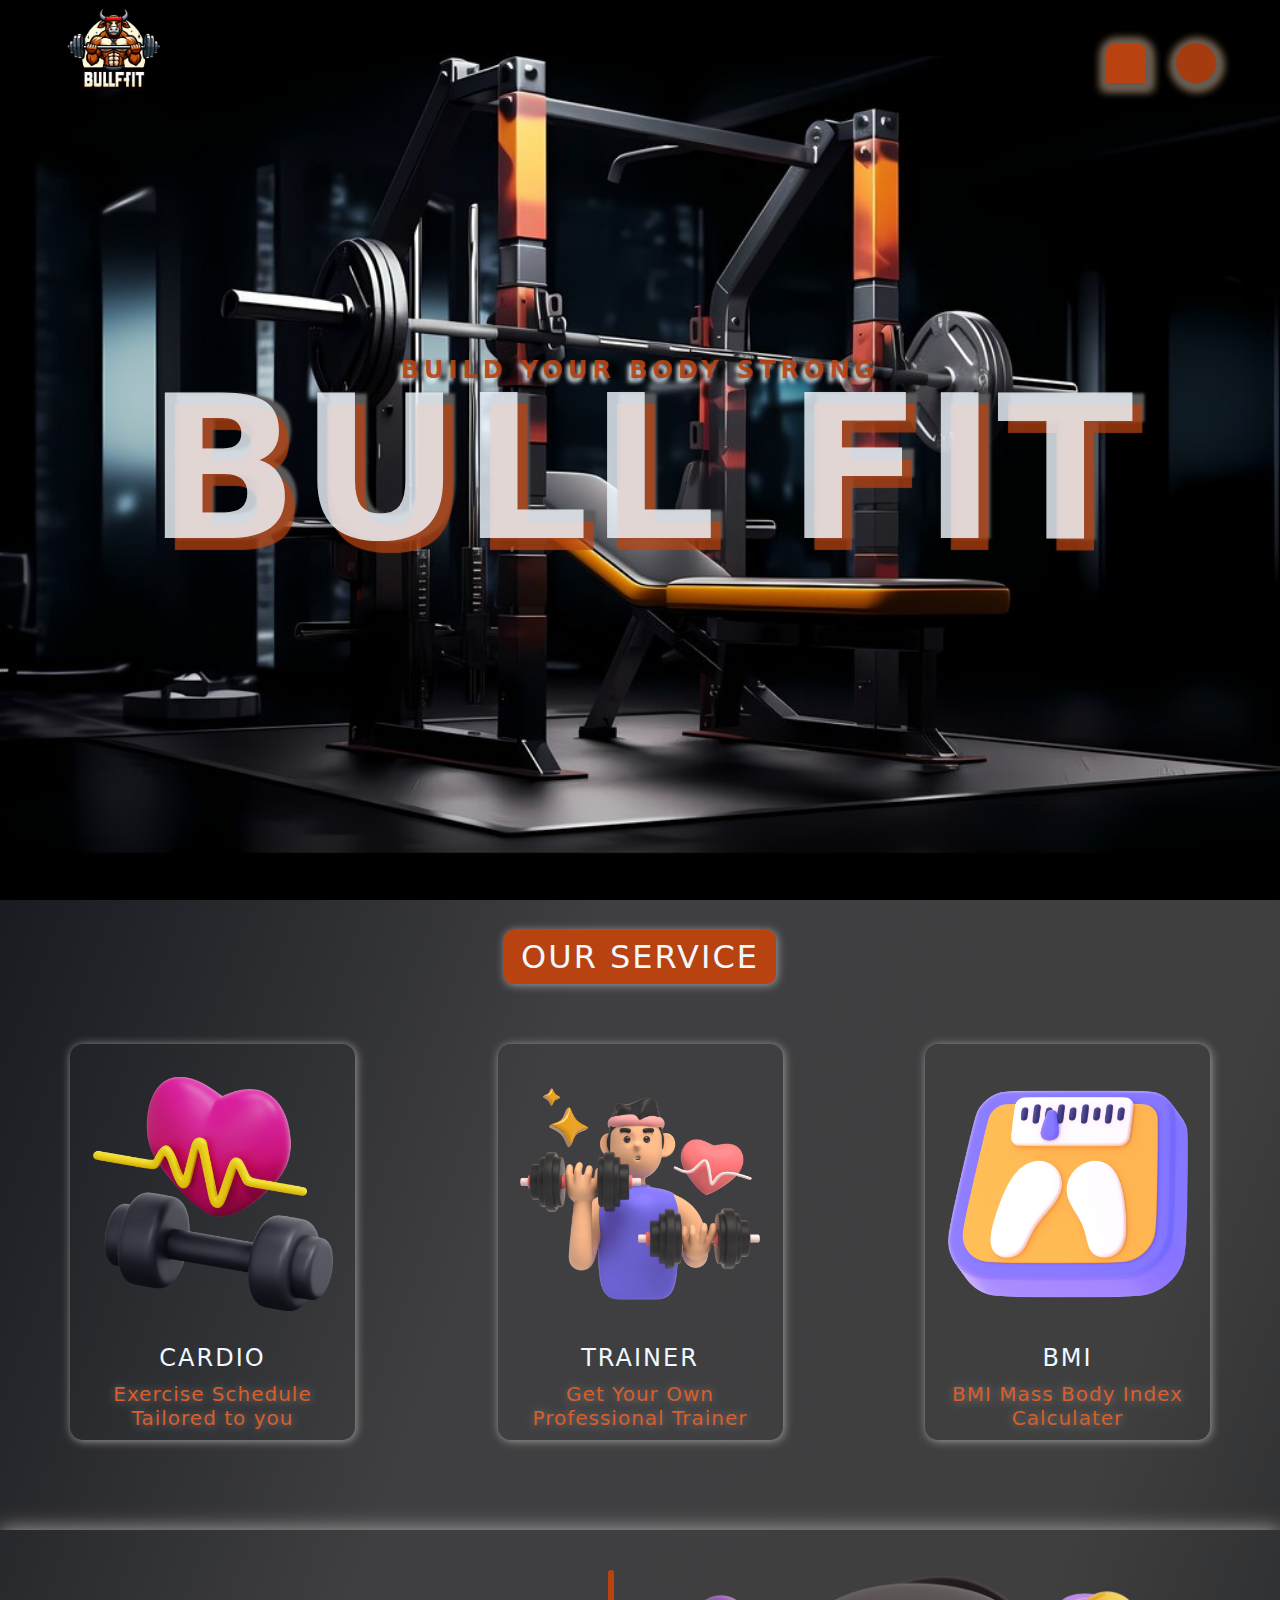
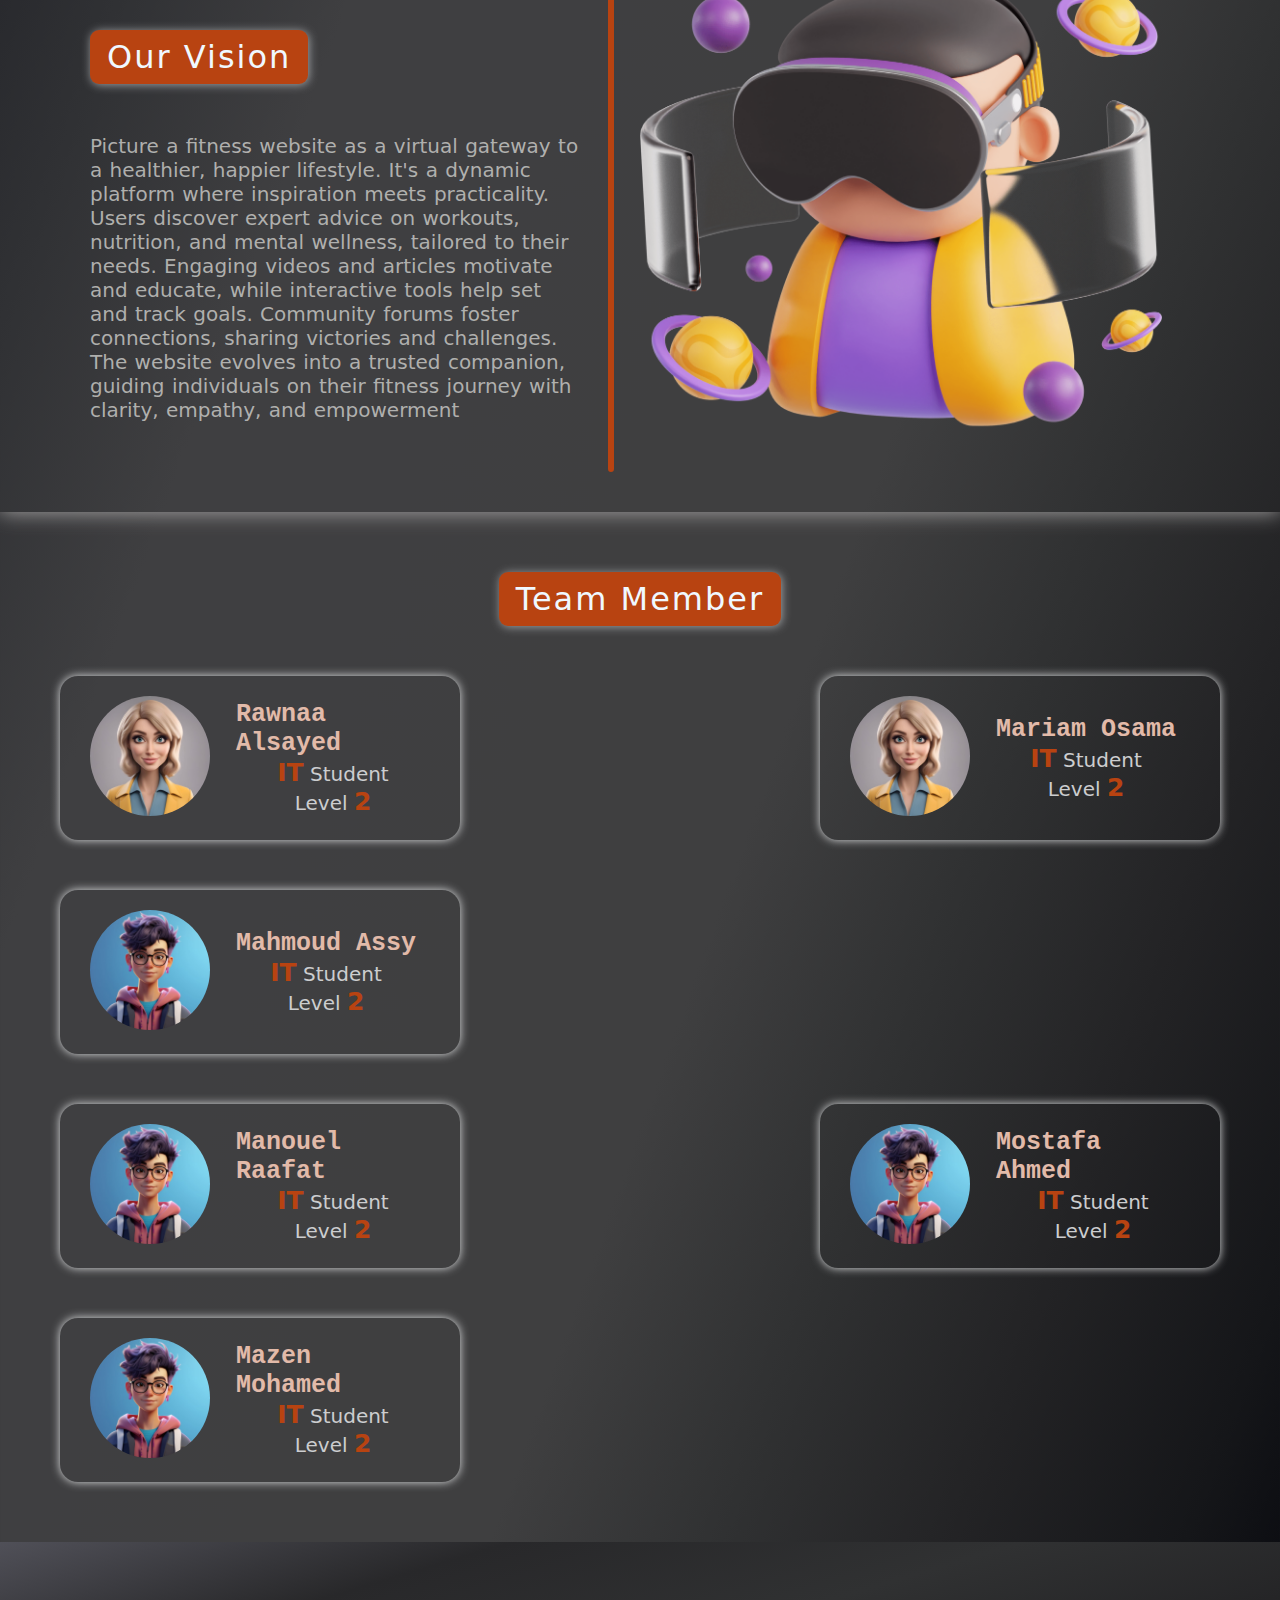
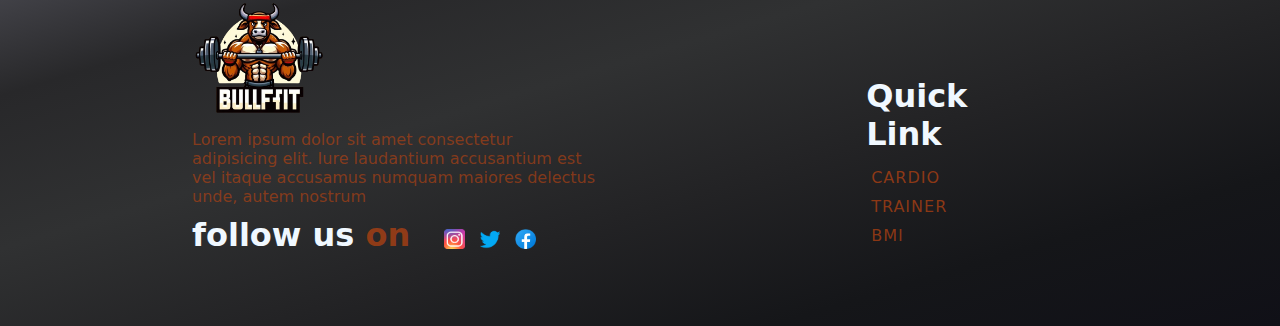
<file: index.html>
<!DOCTYPE html>
<html lang="en">
  <head>
    <meta name="viewport" content="width=device-width ,initial-scale=1.0">
    <meta charset="UTF-8" />
    <meta name="viewport" content="width=device-width, initial-scale=1.0" />
    <title>fitness</title>
    <link rel="stylesheet" href="css/home.css" />
    <link
      rel="stylesheet"
      href="https://cdnjs.cloudflare.com/ajax/libs/font-awesome/6.5.2/css/all.min.css"
      integrity="sha512-SnH5WK+bZxgPHs44uWIX+LLJAJ9/2PkPKZ5QiAj6Ta86w+fsb2TkcmfRyVX3pBnMFcV7oQPJkl9QevSCWr3W6A=="
      crossorigin="anonymous"
      referrerpolicy="no-referrer"
    />
  </head>

  <body>
    <header>
      <nav>
        <a href="#" class="logo">
          <img src="img/logo.png" alt="" />
        </a>

        <div class="taps">
          <div class="menu">
            <button>
              <i class="fa-solid fa-list"></i>
            </button>

            <div class="drop">
            
              <a href="cardio.html">cardio</a>
              <a href="trainer.html">trainer</a>
              <a href="bmi.html">BMI</a>
            </div>
          </div>
          <div class="info">
            <button class="profile">
              <i class="fa-solid fa-user"></i>
            </button>

            <div class="drop">
              <a href="login.html">log in</a>
              <a href="reg.html">sign up</a>
            </div>
          </div>
        </div>
      </nav>
      <main>
        <h2>BUILD YOUR BODY STRONG</h2>
        <h1>BULL FIT</h1>
      </main>
    </header>

    <div class="service-container">
      <div class="title">
        <h1>OUR SERVICE</h1>
      </div>

      <div class="service">
        <div class="service-box">
          <div class="service-img">
            <a href="cardio.html"
              ><img src="img/serv_1.png" alt=""
            /></a>
          </div>

          <div class="about-service">
            <h2>CARDIO</h2>
            <p>Exercise Schedule Tailored to you</p>
          </div>
        </div>
        <div class="service-box">
          <div class="service-img">
            <a href="trainer.html"
              ><img src="img/serv_2.png" alt=""
            /></a>
          </div>

          <div class="about-service">
            <h2>TRAINER</h2>
            <p>Get Your Own Professional Trainer</p>
          </div>
        </div>
        <div class="service-box">
          <div class="service-img">
            <a href="bmi.html"
              ><img src="img/serv_3.png" alt=""
            /></a>
          </div>

          <div class="about-service">
            <h2>BMI</h2>
            <p>BMI Mass Body Index Calculater</p>
          </div>
        </div>
      </div>
    </div>

    <div class="vision">
      <div class="details">
        <h1>Our Vision</h1>
        <p>
          Picture a fitness website as a virtual gateway to a healthier, happier
          lifestyle. It's a dynamic platform where inspiration meets
          practicality. Users discover expert advice on workouts, nutrition, and
          mental wellness, tailored to their needs. Engaging videos and articles
          motivate and educate, while interactive tools help set and track
          goals. Community forums foster connections, sharing victories and
          challenges. The website evolves into a trusted companion, guiding
          individuals on their fitness journey with clarity, empathy, and
          empowerment
        </p>
      </div>
      <div class="border"></div>
      <div class="vision-img">
        <img src="img/vision.png" alt="" />
      </div>
    </div>

    <div class="team-container">
      <div class="team-title">
        <h1>Team Member</h1>
      </div>

      <div class="member-container">
        <div class="member">
          <div class="member-img">
            <img src="img/profile (4).jpg" alt="" />
          </div>
          <div class="member-info">
            <h3>Rawnaa Alsayed</h3>
            <p>
              <span>IT</span> Student <br />
              Level <span>2</span>
            </p>
          </div>
        </div>

        <div class="member">
          <div class="member-img">
            <img src="img/profile (4).jpg" alt="" />
          </div>
          <div class="member-info">
            <h3>Mariam Osama</h3>
            <p>
              <span>IT</span> Student <br />
              Level <span>2</span>
            </p>
          </div>
        </div>

        <div class="member">
          <div class="member-img">
            <img src="img/profile (2).jpg" alt="" />
          </div>
          <div class="member-info">
            <h3>Mahmoud Assy</h3>
            <p>
              <span>IT</span> Student <br />
              Level <span>2</span>
            </p>
          </div>
        </div>
      </div>

      <div class="member-container">
        <div class="member">
          <div class="member-img">
            <img src="img/profile (2).jpg" alt="" />
          </div>
          <div class="member-info">
            <h3>Manouel Raafat</h3>
            <p>
              <span>IT</span> Student <br />
              Level <span>2</span>
            </p>
          </div>
        </div>
        <div class="member">
          <div class="member-img">
            <img src="img/profile (2).jpg" alt="" />
          </div>
          <div class="member-info">
            <h3>Mostafa Ahmed</h3>
            <p>
              <span>IT</span> Student <br />
              Level <span>2</span>
            </p>
          </div>
        </div>
        <div class="member">
          <div class="member-img">
            <img src="img/profile (2).jpg" alt="" />
          </div>
          <div class="member-info">
            <h3>Mazen Mohamed</h3>
            <p>
              <span>IT</span> Student <br />
              Level <span>2</span>
            </p>
          </div>
        </div>
        <div class="member , last">
          <div class="member-img">
            <img src="img/profile (2).jpg" alt="" />
          </div>
          <div class="member-info">
            <h3>Eslam Gomaa</h3>
            <p>
              <span>IT</span> Student <br />
              Level <span>2</span>
            </p>
          </div>
        </div>
      </div>
    </div>

    <footer>
      <div class="details">
        <img src="img/logo.png" alt="" />
        <p>
          Lorem ipsum dolor sit amet consectetur adipisicing elit. Iure
          laudantium accusantium est vel itaque accusamus numquam maiores
          delectus unde, autem nostrum 
        </p>
        <div class="contact">
          <h1>
            follow us <span>on <i class="fa-solid fa-arrow-right"></i> </span>
          </h1>
          <div>
            <a href="#"><img src="img/insta-icon.png" alt="" /></a>
            <a href="#"><img src="img/twitter-icon.png" alt="" /></a>
            <a href="#"><img src="img/face-icon.png" alt="" /></a>
          </div>
        </div>
      </div>
      <div class="quick">
        <h1>Quick Link</h1>
        <ul>
          <li>
            <a href="cardio.html"
              ><i class="fa-solid fa-check"></i> CARDIO</a
            >
          </li>
          <li>
            <a href="trainer.html"
              ><i class="fa-solid fa-check"></i> TRAINER</a
            >
          </li>
          <li>
            <a href="bmi.html"><i class="fa-solid fa-check"></i> BMI</a>
          </li>
        </ul>
      </div>
    </footer>
  </body>
</html>
</file>
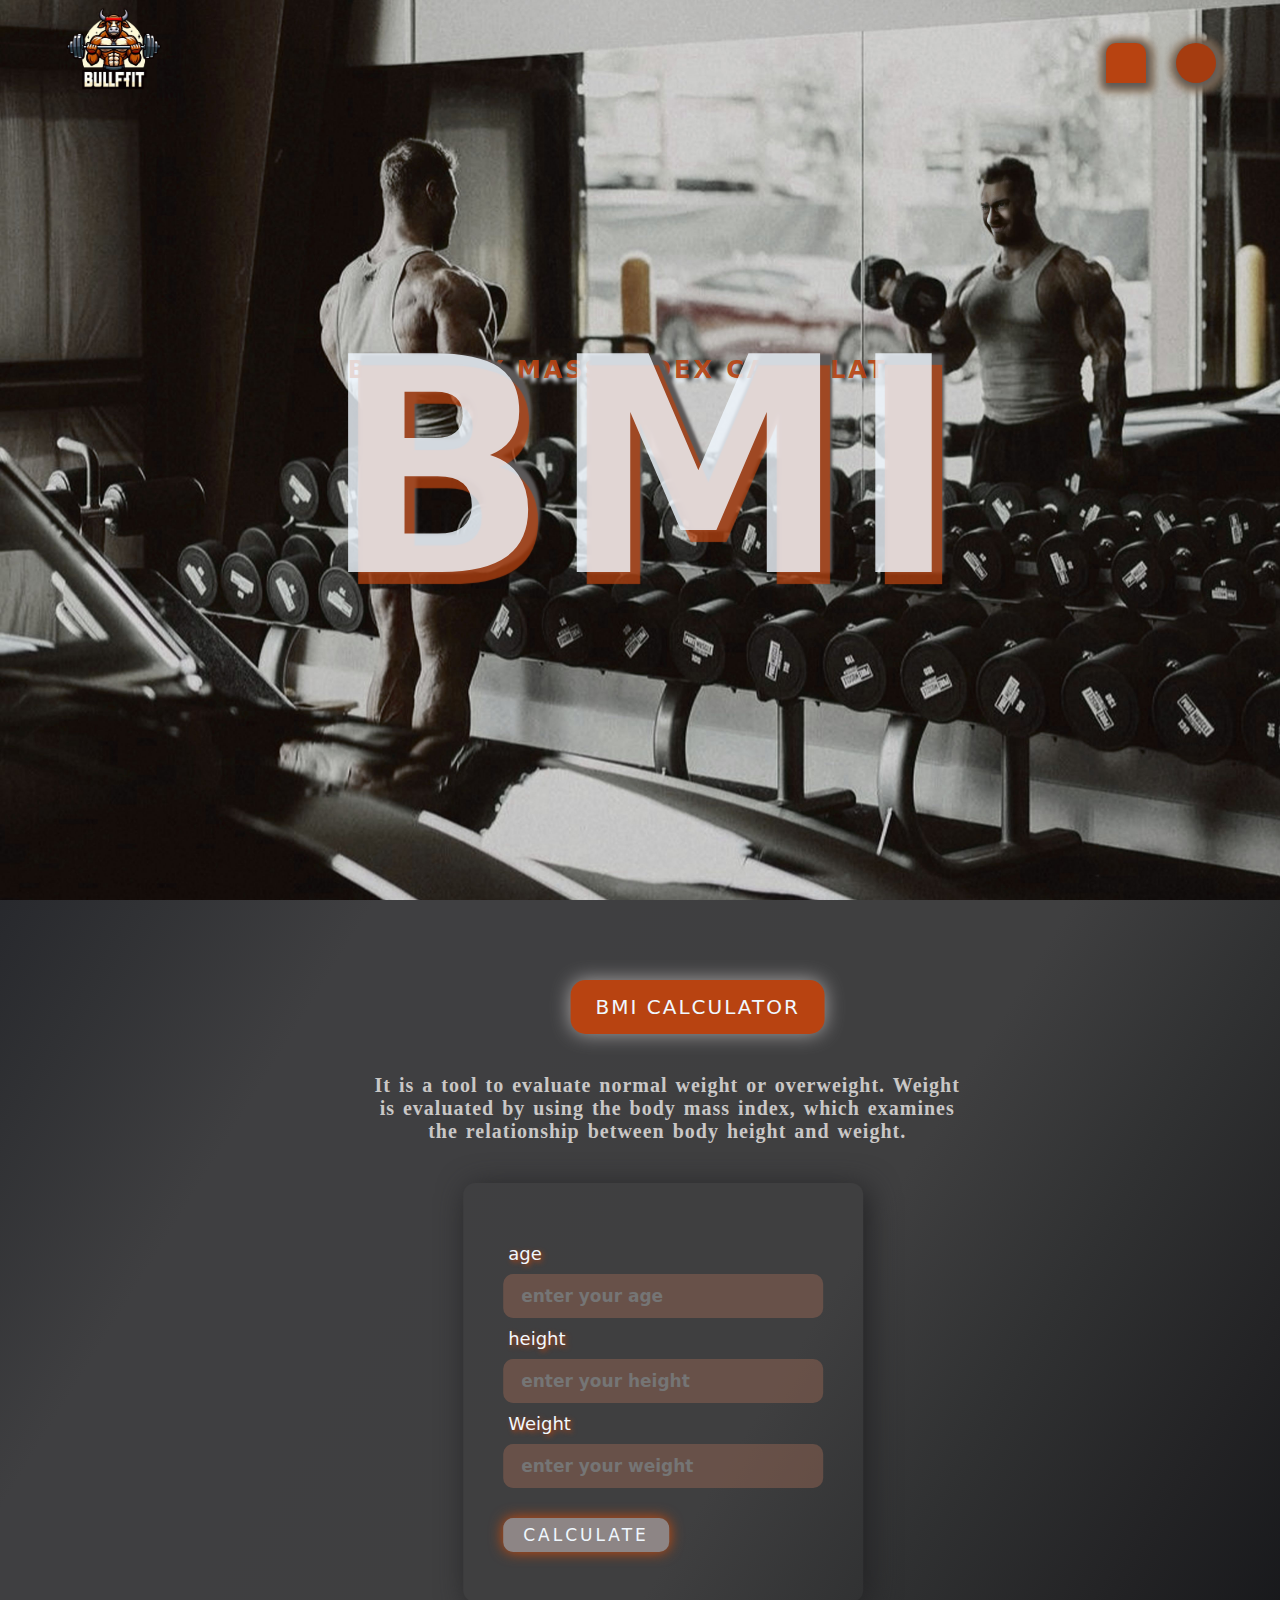
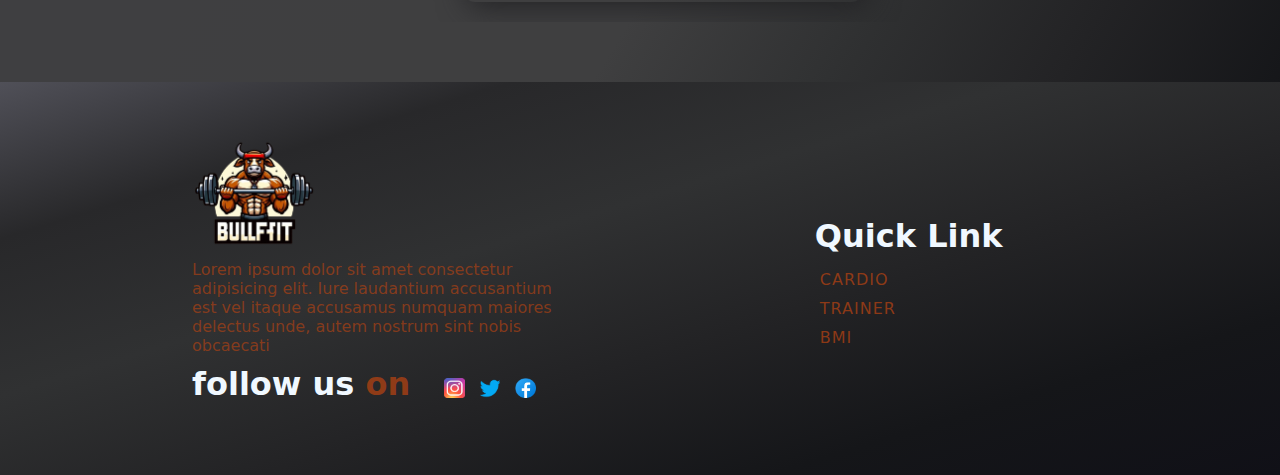
<file: bmi.html>
<!DOCTYPE html>
<html lang="en">

<head>
    <meta charset="UTF-8">
    <meta name="viewport" content="width=device-width, initial-scale=1.0">
    <title>BMI</title>
    <link rel="stylesheet" href="css/bmi.css">
    <link rel="stylesheet" href="https://cdnjs.cloudflare.com/ajax/libs/font-awesome/6.5.2/css/all.min.css"
        integrity="sha512-SnH5WK+bZxgPHs44uWIX+LLJAJ9/2PkPKZ5QiAj6Ta86w+fsb2TkcmfRyVX3pBnMFcV7oQPJkl9QevSCWr3W6A=="
        crossorigin="anonymous" referrerpolicy="no-referrer" />
</head>

<body>
    <header>
        <nav>
            <a href="#" class="logo">
                <img src="img/logo.png" alt="">
            </a>

            <div class="taps">
                <div class="menu">
                    <button>
                        <i class="fa-solid fa-list"></i>
                    </button>

                    <div class="drop">
                        <a href="index.html">HOME</a>
                        <a href="cardio.html">cardio</a>
                        <a href="trainer.html">trainer</a>
                    </div>
                </div>
                <div class="info">
                    <button class="profile">
                        <i class="fa-solid fa-user"></i>
                    </button>

                    <div class="drop">
                        <a href="login.html">log in</a>
                        <a href="reg.html">sign up</a>
                    </div>
                </div>

            </div>

        </nav>
        <main>

            <h2>BMI BODY MASS INDEX CALCULATOR</h2>
            <h1>BMI</h1>
        </main>
    </header>

    <section>
        <div class="bmi">
            <div class="h">
                <h3>BMI CALCULATOR</h3>
                <p>It is a tool to evaluate normal weight or overweight. Weight is evaluated by using the body mass
                    index, which
                    examines
                    the relationship between body height and weight.</p>
            </div>

            <div class="calc">
                <form action="" class="bmi-form">

                    <label for="">age</label>
                    <br>
                    <input type="text" placeholder="enter your age" id="age">
                    <div>
                        <label for="">height</label>
                        <br>
                        <input type="text" placeholder="enter your height" id="height" >
                    </div>
                    <div>
                        <label for="">Weight</label>
                        <br>
                        <input type="text"  placeholder="enter your weight" id="weight">
                    </div>
                    <button type="submit" id="btn">CALCULATE</button>
                </form>
            </div>
        </div>


        <div class="result" id="result">
            <h2 class="bmi-result-number">BMI :</h2>
            <h2 class="bmi-result-text">YOUR CATEOGRY :</h2>
            <h2 class="bmi-result-perfect">BEST WEIGHT FOR YOU :</h2>
            <h2 class="bmi-result-need">NEED TO LOSS :</h2>
        </div>
    </section>

    <footer>
        <div class="details">
            <img src="img/logo.png" alt="">
            <p>Lorem ipsum dolor sit amet consectetur adipisicing elit. Iure laudantium accusantium est vel itaque
                accusamus numquam maiores delectus unde, autem nostrum sint nobis obcaecati </p>
            <div class="contact">
                <h1>follow us <span>on <i class="fa-solid fa-arrow-right"></i> </span></h1>
                <div>
                    <a href="#"><img src="img/insta-icon.png" alt=""></a>
                    <a href="#"><img src="img/twitter-icon.png" alt=""></a>
                    <a href="#"><img src="img/face-icon.png" alt=""></a>
                </div>
            </div>
        </div>
        <div class="quick">
            <h1> Quick Link</h1>
            <ul>
                <li> <a href="cardio.html"><i class="fa-solid fa-check"></i> CARDIO</a></li>
                <li><a href="trainer.html"><i class="fa-solid fa-check"></i> TRAINER</a></li>
                <li><a href="bmi.html"><i class="fa-solid fa-check"></i> BMI</a> </li>
            </ul>
        </div>
    </footer>

    <script src="js/jquery-3.7.1.js"></script>
    <script src="js/main.js"></script>
</body>

</html>
</file>
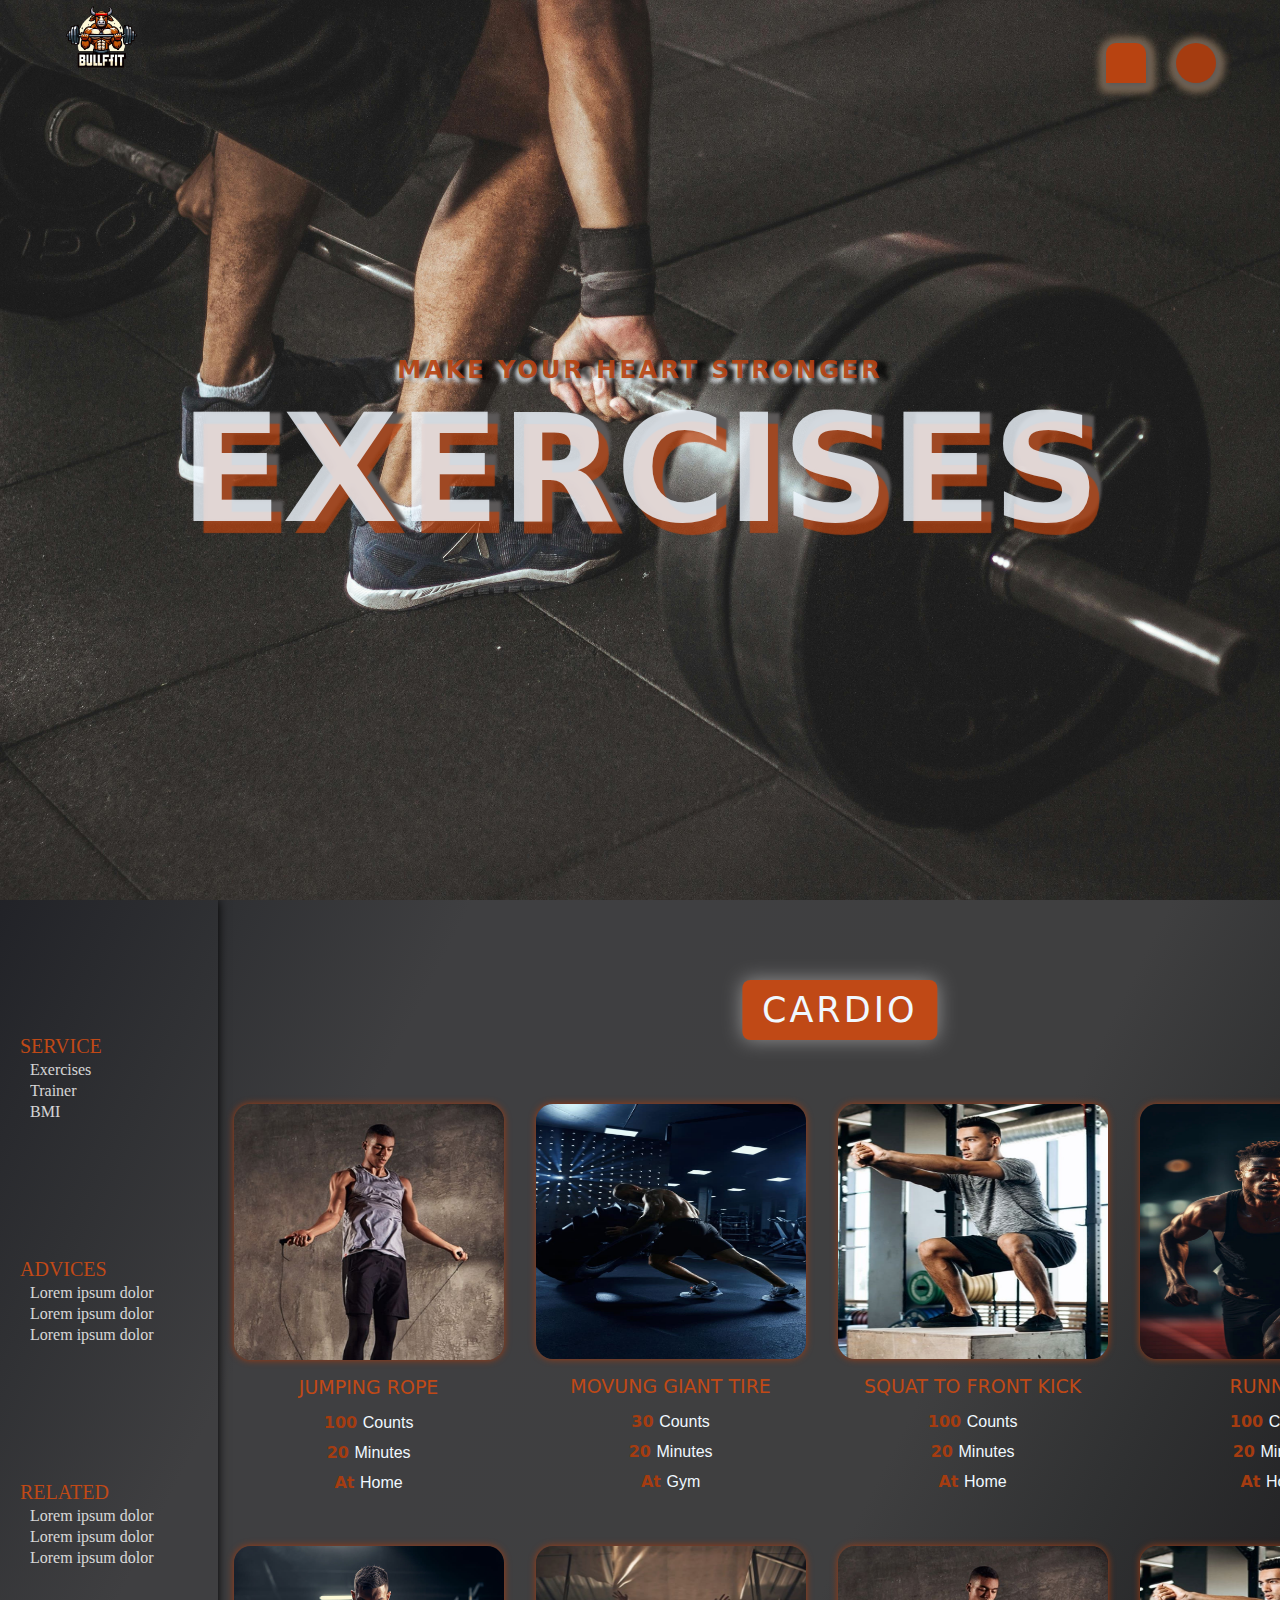
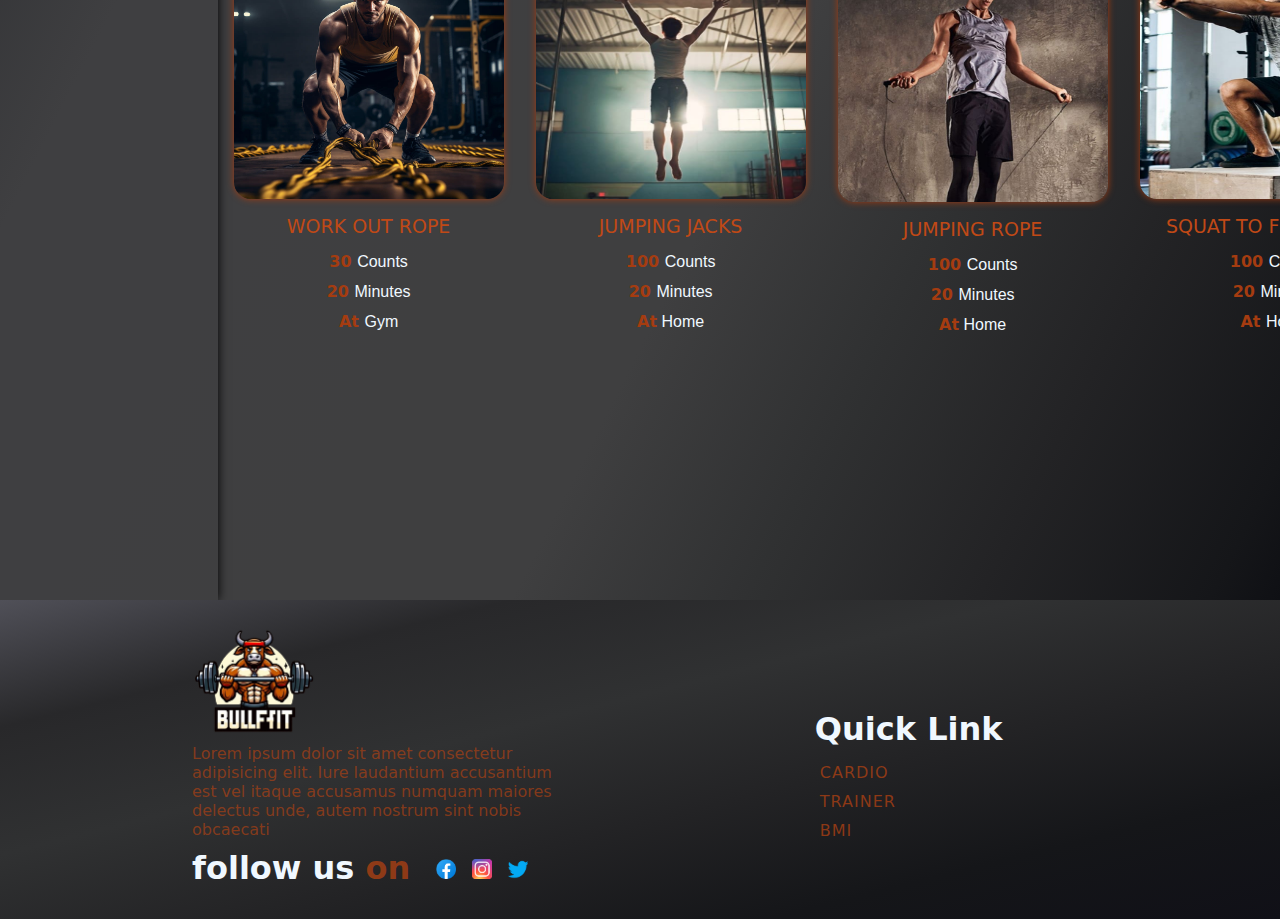
<file: cardio.html>
<!DOCTYPE html>
<html lang="en">

<head>
    <meta charset="UTF-8">
    <meta name="viewport" content="width=device-width, initial-scale=1.0">
    <title>EXERCISES</title>
    <link rel="stylesheet" href="css/cardio.css">
    <link rel="stylesheet" href="https://cdnjs.cloudflare.com/ajax/libs/font-awesome/6.5.2/css/all.min.css"
        integrity="sha512-SnH5WK+bZxgPHs44uWIX+LLJAJ9/2PkPKZ5QiAj6Ta86w+fsb2TkcmfRyVX3pBnMFcV7oQPJkl9QevSCWr3W6A=="
        crossorigin="anonymous" referrerpolicy="no-referrer" />

    <link rel="stylesheet" href="https://cdnjs.cloudflare.com/ajax/libs/font-awesome/6.5.2/css/all.min.css"
        integrity="sha512-SnH5WK+bZxgPHs44uWIX+LLJAJ9/2PkPKZ5QiAj6Ta86w+fsb2TkcmfRyVX3pBnMFcV7oQPJkl9QevSCWr3W6A=="
        crossorigin="anonymous" referrerpolicy="no-referrer" />
</head>

<body>
    <header>
        <nav>
            <a href="#" class="logo">
                <img src="img/logo.png" alt="">
            </a>
            <div class="taps">
                <div class="menu">
                    <button>
                        <i class="fa-solid fa-list"></i>
                    </button>
                    <div class="drop">
                        <a href="index.html">HOME</a>
                        <a href="trainer.html">trainer</a>
                        <a href="bmi.html">BMI</a>
                    </div>
                </div>
                <div class="info">
                    <button class="profile">
                        <i class="fa-solid fa-user"></i>
                    </button>
                    <div class="drop">
                        <a href="login.html">log in</a>
                        <a href="reg.html">sign up</a>
                    </div>
                </div>
            </div>
        </nav>
        <main>
            <h2>MAKE YOUR HEART STRONGER</h2>
            <h1>EXERCISES</h1>
        </main>
    </header>
    <section class="EXERCISES">
        <aside class="side-bar">
            <!-- <p class="side-title">Service</p> -->
            <div class="side-container">
                <p class="side-title">Service</p>
                <a href="cardio.html"><i class="fa-solid fa-check"></i>Exercises</a>
                <a href="trainer.html"><i class="fa-solid fa-check"></i>Trainer</a>
                <a href="bmi.html"><i class="fa-solid fa-check"></i>BMI</a>
            </div>
            <!-- <p class="side-title">Advices</p> -->
            <div class="side-container">
                <p class="side-title">Advices</p>
                <a href="#"><i class="fa-solid fa-check"></i>Lorem ipsum dolor</a>
                <a href="#"><i class="fa-solid fa-check"></i>Lorem ipsum dolor</a>
                <a href="#"><i class="fa-solid fa-check"></i>Lorem ipsum dolor</a>
            </div>
            <!-- <p class="side-title">Related</p> -->
            <div class="side-container">
                <p class="side-title">Related</p>
                <a href="#"><i class="fa-solid fa-check"></i>Lorem ipsum dolor</a>
                <a href="#"><i class="fa-solid fa-check"></i>Lorem ipsum dolor</a>
                <a href="#"><i class="fa-solid fa-check"></i>Lorem ipsum dolor</a>
            </div>
        </aside>

        <section class="section__container trainer__container" id="trainer">
            <h2 class="section__header">CARDIO</h2>
            <div class="trainer__grid">
                <div class="trainer__card">
                    <img src="img/trainning (1).jpg" height="256px" alt="trainer" />
                    <h4>JUMPING ROPE</h4>
                    <p> <span> 100 </span> Counts <br> <span> 20 </span> Minutes <br> <span> At </span>Home</p>
                    <div class="trainer__socials">
                        <a href="https://youtu.be/4GvVI7VIwbA?si=9lo08tcQXrdHLcyP"><i class="fa-brands fa-youtube"></i></a>
                    </div>
                </div>
                <div class="trainer__card">
                    <img src="img/cardio (4).jpg" alt="trainer" style="height: 255px;" />
                    <h4>MOVUNG GIANT TIRE</h4>
                    <p><span> 30 </span>Counts<br> <span> 20 </span> Minutes <br> <span> At </span>Gym</p>
                    <div class="trainer__socials">
                        <a href="https://youtu.be/aIDjGG_xwHg?si=prn7NeH0nNn67R1k"><i class="fa-brands fa-youtube"></i></a>
                    </div>
                </div>
                <div class="trainer__card">
                    <img src="img/cardio (3).jpg" alt="trainer" style="height: 255px; width: 200;" />
                    <h4>SQUAT TO FRONT KICK</h4>
                    <p><span> 100 </span>Counts<br> <span> 20 </span>Minutes<br> <span> At </span>Home</p>
                    <div class="trainer__socials">
                        <a href="https://youtu.be/cucpcqJ-d0g?si=T7aWpACSld3_YQzj"><i class="fa-brands fa-youtube"></i></a>
                    </div>
                </div>
                <div class="trainer__card">
                    <img src="img/cardio (2).jpg" alt="trainer" style="height: 255px;" />
                    <h4>RUNNING</h4>
                    <p> <span> 100 </span> Counts <br> <span> 20 </span> Minutes <br> <span> At </span> Home </p>
                    <div class="trainer__socials">
                        <a href="https://youtu.be/GcZJhNi2yOM?si=9fr74WRIm-FpIvuf"><i class="fa-brands fa-youtube"></i></a>
                    </div>
                </div>
                <div class="trainer__card">
                    <img src="img/cardio(5).jpg" alt="trainer" style="height: 253px;" />
                    <h4>WORK OUT ROPE</h4>
                    <p> <span> 30 </span> Counts <br> <span> 20 </span> Minutes <br> <span>At </span> Gym </p>
                    <div class="trainer__socials">
                        <a href="https://youtu.be/zw0OMi00X5g?si=9L2PgoLraZzhENRe"><i class="fa-brands fa-youtube"></i></a>
                    </div>
                </div>
                <div class="trainer__card">
                    <img src="img/cardio1 (2).jpg" alt="trainer" style="height: 253px;" />
                    <h4>JUMPING JACKS</h4>
                    <p> <span>100 </span> Counts <br> <span>20 </span> Minutes <br> <span>At</span> Home </p>
                    <div class="trainer__socials">
                        <a href="https://youtu.be/-O7z3ilCu-s?si=weG74mpBBPK_UTcj"><i class="fa-brands fa-youtube"></i></a>
                    </div>
                </div>
                <div class="trainer__card">
                    <img src="img/trainning (1).jpg" alt="trainer" height="256px" />
                    <h4>JUMPING ROPE</h4>
                    <p> <span>100 </span> Counts <br> <span>20 </span> Minutes <br> <span>At</span> Home </p>
                    <div class="trainer__socials">
                        <a href="https://youtu.be/4GvVI7VIwbA?si=9lo08tcQXrdHLcyP"><i class="fa-brands fa-youtube"></i></a>
                    </div>
                </div>
                <div class="trainer__card">
                    <img src="img/cardio (3).jpg" alt="trainer" style="height: 253px; width: 200;" />
                    <h4>SQUAT TO FRONT KICK</h4>
                    <p><span> 100 </span>Counts<br> <span> 20 </span>Minutes<br> <span> At </span>Home</p>
                    <div class="trainer__socials">
                        <a href="https://youtu.be/cucpcqJ-d0g?si=T7aWpACSld3_YQzj"><i class="fa-brands fa-youtube"></i></a>
                    </div>
                </div>
            </div>
            </div>
        </section>
    </section>

    <footer>
        <div class="details">
            <img src="img/logo.png" alt="">
            <p>Lorem ipsum dolor sit amet consectetur adipisicing elit. Iure laudantium accusantium est vel itaque
                accusamus numquam maiores delectus unde, autem nostrum sint nobis obcaecati </p>
            <div class="contact">
                <h1>follow us <span>on <i class="fa-solid fa-arrow-right"></i> </span></h1>
                <div class="icon">
                    <a href="#"><img src="./img/face-icon.png" alt=""></a>
                    <a href="#"><img src="./img/insta-icon.png" alt=""></a>
                    <a href="#"><img src="./img/twitter-icon.png" alt=""></a>
                </div>
            </div>
        </div>
        <div class="quick">
            <h1> Quick Link</h1>
            <ul>
                <li> <a href="#"><i class="fa-solid fa-check"></i> CARDIO</a></li>
                <li><a href="#"><i class="fa-solid fa-check"></i> TRAINER</a></li>
                <li><a href="#"><i class="fa-solid fa-check"></i> BMI</a> </li>
            </ul>
        </div>
    </footer>


</body>

</html>
</file>
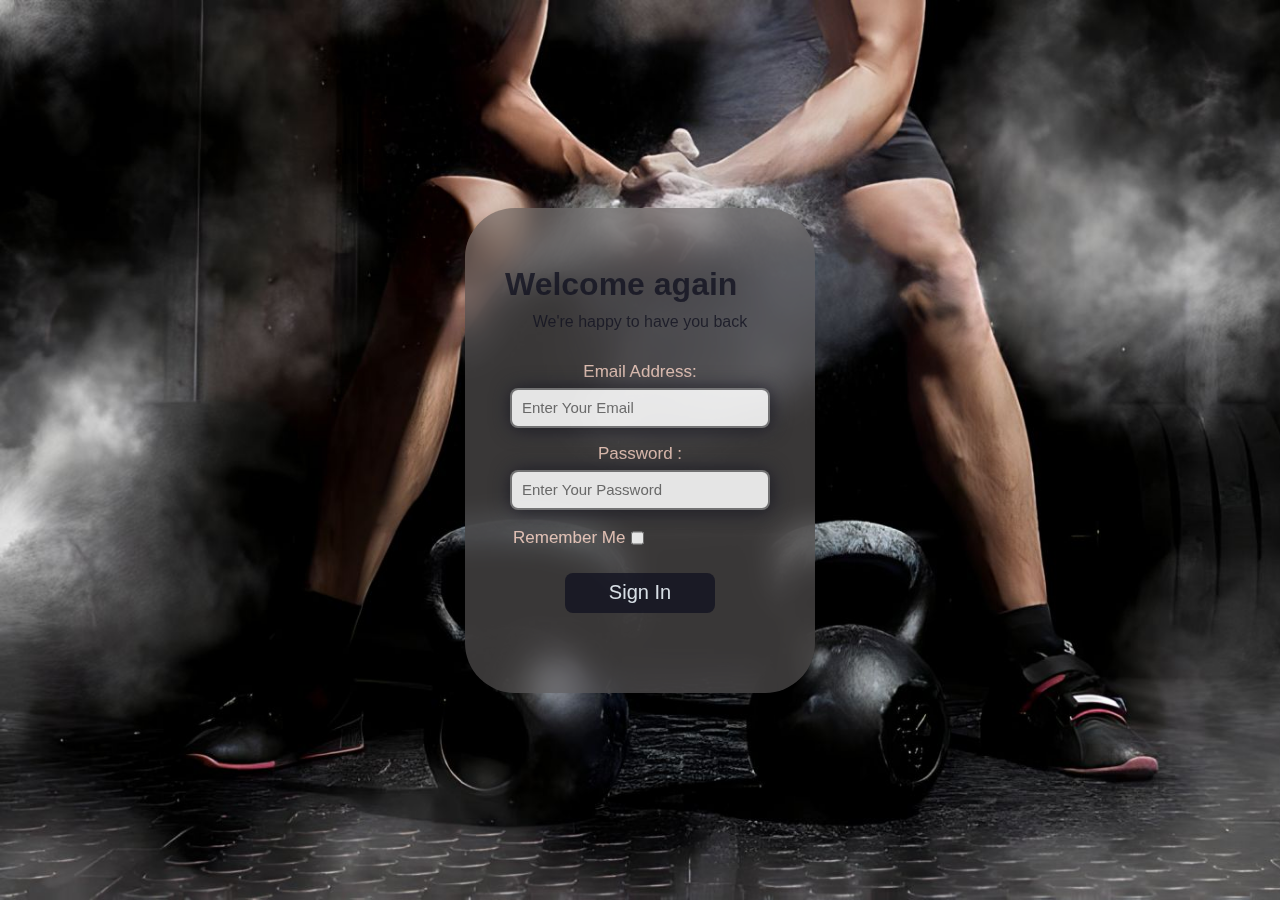
<file: login.html>
<!DOCTYPE html>
<html lang="en">
  <head>
    <meta charset="UTF-8" />
    <meta name="viewport" content="width=device-width, initial-scale=1.0" />
    <title>login</title>
    <link rel="stylesheet" href="css/login,reg.css" />
    <link
      rel="stylesheet"
      href="https://cdnjs.cloudflare.com/ajax/libs/font-awesome/6.5.2/css/all.min.css"
      integrity="sha512-SnH5WK+bZxgPHs44uWIX+LLJAJ9/2PkPKZ5QiAj6Ta86w+fsb2TkcmfRyVX3pBnMFcV7oQPJkl9QevSCWr3W6A=="
      crossorigin="anonymous"
      referrerpolicy="no-referrer"
    />
    <link rel="preconnect" href="https://fonts.googleapis.com" />
    <link rel="preconnect" href="https://fonts.gstatic.com" crossorigin />
    <link
      href="https://fonts.googleapis.com/css2?family=Open+Sans:ital,wght@0,300..800;1,300..800&display=swap"
      rel="stylesheet"
    />
  </head>

  <body>
    <div class="contanier">
      <div class="box">
        <div class="title">
          <h1>Welcome again <i class="fa-solid fa-heart"></i></h1>
          <p>We're happy to have you back</p>
        </div>

        <form class="form">
          <div class="input">
            <div class="label">
              <label for="EMAIL ADDRESS"> Email Address:</label>
            </div>
            <input type="email" required class="inp" id="EMAIL ADDRESS"  placeholder="Enter Your Email"/>
          </div>
          <div class="input">
            <div class="label">
              <label for="password">Password :</label>
            </div>
            <input type="password" required class="password" id="password" placeholder="Enter Your Password"/>
          </div>
          <div class="checkbox">
            <label for="">Remember Me</label>
            <input type="checkbox" />
          </div>
          <div class="input">
            <button type="submit" id="signInBtn">Sign In</button>
          </div>

          <!-- <a href="#">Forget password ? </a> -->
        </form>
      </div>
    </div>

    <script>
      document.querySelector("form").addEventListener("submit", (e) => {
        e.preventDefault();
        if (
          document.querySelector(".inp") !== "" &&
          document.querySelector(".password") !== ""
        ) {
          window.location.href = "index.html";
        }
      });
    </script>
  </body>
</html>
</file>
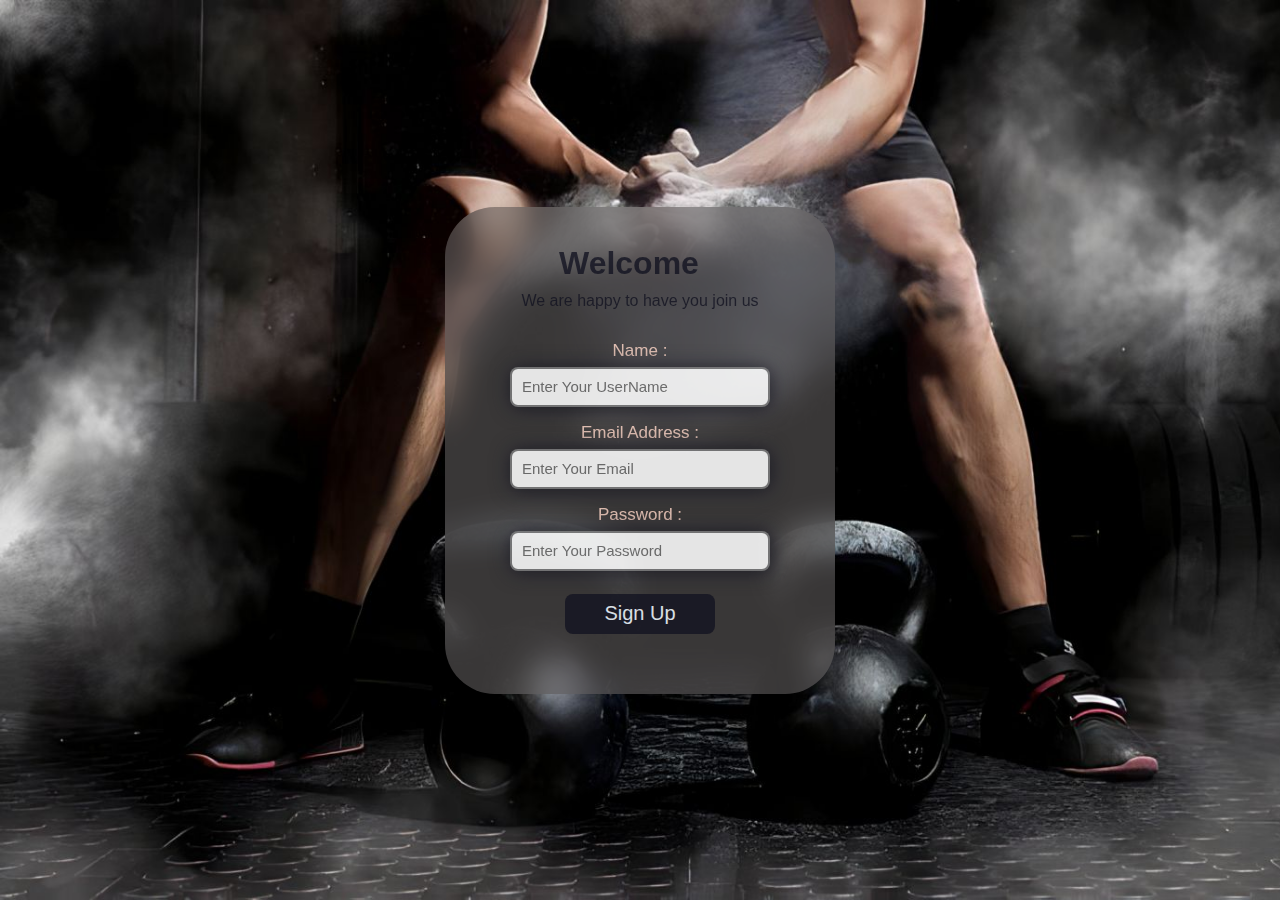
<file: reg.html>
<!DOCTYPE html>
<html lang="en">
  <head>
    <meta charset="UTF-8" />
    <meta name="viewport" content="width=device-width, initial-scale=1.0" />
    <title>register</title>
    <link rel="stylesheet" href="css/login,reg.css" />
    <link
      rel="stylesheet"
      href="https://cdnjs.cloudflare.com/ajax/libs/font-awesome/6.5.2/css/all.min.css"
      integrity="sha512-SnH5WK+bZxgPHs44uWIX+LLJAJ9/2PkPKZ5QiAj6Ta86w+fsb2TkcmfRyVX3pBnMFcV7oQPJkl9QevSCWr3W6A=="
      crossorigin="anonymous"
      referrerpolicy="no-referrer"
    />
    <link rel="preconnect" href="https://fonts.googleapis.com" />
    <link rel="preconnect" href="https://fonts.gstatic.com" crossorigin />
    <link
      href="https://fonts.googleapis.com/css2?family=Open+Sans:ital,wght@0,300..800;1,300..800&display=swap"
      rel="stylesheet"
    />
  </head>

  <body>
    <div class="contanier">
      <div class="box reg">
        <div class="title">
          <h1 class="reg-title">Welcome <i class="fa-solid fa-heart"></i></h1>
          <p>We are happy to have you join us</p>
        </div>
        <form class="form">
          <div class="input">
            <div class="label">
              <label for="name"> Name :</label>
            </div>
            <input type="text" required class="inp" id="name"placeholder="Enter Your UserName" />
          </div>
          <div class="input">
            <div class="label">
              <label for="email"> Email Address :</label>
            </div>
            <input type="email" required class="inp" id="email" placeholder="Enter Your Email"/>
          </div>
          <div class="input">
            <div class="label">
              <label for="password">Password :</label>
            </div>
            <input type="password" required id="password"placeholder="Enter Your Password" />
          </div>
          <div class="input">
            <button type="submit" id="signupBtn">Sign Up</button>
          </div>
        </form>
      </div>
    </div>

    <script>
      document.querySelector("form").addEventListener("submit", (e) => {
        e.preventDefault();
        if (
          document.querySelector(".inp") !== "" &&
          document.querySelector("#password") !== ""
        ) {
          window.location.href = "login.html";
        }
      });
    </script>
  </body>
</html>
</file>
<file: css/home.css>
* {
    margin: 0%;
    padding: 0%;
    box-sizing: border-box;
    list-style: none;
    font-family: system-ui, -apple-system, BlinkMacSystemFont, 'Segoe UI', Roboto, Oxygen, Ubuntu, Cantarell, 'Open Sans', 'Helvetica Neue', sans-serif;
    text-decoration: none;
    border: none;
}


body {
    background-image: linear-gradient(to left top, #010209, #151619, #232325, #303132, #3f3f40, #3f3f40, #3f3f41, #3f3f41, #303134, #222328, #15161d, #010211);
/* height: 400vh; */
background-size: cover;
}

header {
    background-image: url("../img/home-background.jpg");
    width: 100%;
    height: 100vh;
    background-size: cover;
}

nav {
    display: flex;
    justify-content: space-between;
    align-content: center;
    padding: 0px 5%;
    width: 100%;
    height: 130px;
}



nav .logo img {
    width: 100px;
}

nav .taps {
    display: flex;
    align-items: center;
    gap: 30px;
}

nav .taps .menu,
.info {
    position: relative;

}

nav .taps .menu button,
.info button {
    width: 40px;
    aspect-ratio: 1/1;
    background-color: #b84311;
    color: #fff;
    cursor: pointer;
    border-radius: 10px 10px 0px 0px;
    font-size: 17px;
    box-shadow: #595756 1px 2px 10px 5px, #c18f5d 1px 2px 10px 5px;
}

nav .taps .drop {
    position: absolute;
    top: 100%;
    right: 0%;
    width: 130px;
    background-color: #b84311;
    transform: scaleY(0);
    transform-origin: top;
    transition-duration: .4s;
    border-radius: 10px 0px 10px 10px;

}

nav .taps .info .drop {
    transform: translateY(10px);
    position: absolute;
    top: 105%;
    left: 10%;
    width: 100px;
    background-color: #b84311;
    transform: scaleY(0);
    transform-origin: top;
    transition-duration: .4s;
    border-radius: 10px 10px 10px 10px;

}

nav .taps button:hover {
    background-color: hsl(240, 2%, 25%);
    box-shadow: #f86903 1px 2px 10px 5px, #f86903 1px 2px 10px 5px;
}

nav .taps .menu:hover .drop {
    transform: scaleY(1);
}

nav .taps .info:hover .drop {
    transform: scaleY(1);
}

nav .taps .menu .drop a,
.info .drop a {
    display: block;
    text-align: center;
    color: #fff;
    padding: 10px;
    font-size: 14px;
    text-transform: uppercase;
    letter-spacing: 2px;
    font-weight: 400;
}

nav .taps .menu .drop a:hover,
.info .drop a:hover {
    background-color: #a53c10;
    border-radius: 10px 10px 10px 10px;
}

nav .taps .profile {
    background-color: #a53c10;
    width: 40px;
    aspect-ratio: 1/1;
    border-radius: 50%;
    color: #fff;
    font-size: 25px;
}

main {
    display: flex;
    flex-direction: column;
    align-items: center;
    justify-content: center;
    height: calc(100% - 130px);
}


main h2 {
    color: #b84311ec;
    letter-spacing: 5px;
    text-shadow: aliceblue -3px 4px 4px, black 10px 2px 5px;
    font-weight: bold;
    transform: translateY(-160%);
}

main h1 {
    color: #f0f8ffce;
    font-size: 200px;
    line-height: 200px;
    text-shadow: #b84311bb 10px 12px 1px, #5b5858 12px 1px 3px;
    transform: translateY(-30%);

    transition-duration: 3s;
    transition-timing-function: 3;
    animation: h1 13s 1;
}

@keyframes h1 {

    0% {
        /* margin-bottom: -40px; */
        font-size: 50px;
        letter-spacing: 50px;
    }

    25% {
        letter-spacing: 2px;
        font-size: 200px;
    }
}

.service-container{
    width: 100%;
    padding: 30px 20px;
}

.service-container .title{
    justify-content: center;
    /* background-color: rosybrown; */
    display: flex;
}
.title h1 , .vision h1 , .team-title h1{
    display: flex;
    text-align: center;
    background-color: #b84311;
    padding: 8px 17px;
    border-radius: 9px;
    color: aliceblue;
    letter-spacing: 2px;
    font-weight: 300;
    box-shadow: #a0a2a4 1px 1px 10px;
    width: fit-content;
}

.service-container .service{
    width: 100%;
    display: flex;
    padding: 60px 50px;
    justify-content: space-between;
}

.service-container .service .service-box{
    width: 25%;
    box-shadow: #a1a09f 1px 1px 10px;
    border-radius: 13px;
}

.service-container .service .service-box:hover{
    box-shadow: #97360c 0px 0px 30px;
}
.service-box .about-service{
    text-align: center;
}

.service-box .about-service h2{
    color:  aliceblue;
    font-weight: 390;
    letter-spacing: 2px;
}

.service-box .about-service p{
    color: #d95e29;
    font-size: 20px;
    text-shadow: #828285 1px 1px 10px;
    font-weight: 300;
    padding: 10px 0px;
    letter-spacing: 1px;
}

.service-box a{
    display: flex;
    justify-content: center;
}
.service-box img{
    width: 300px;
    /* padding-left: 20px; */
}

.vision{
    display: flex;
    width: 100%;
    justify-content: space-between;
    padding: 40px 60px;
    box-shadow: #aba9a9 0px 0px 20px;
    /* background-color: #3f3f40; */
}
.vision .details{
    width: 45%;
    padding-left: 30px;
    padding-top: 60px;
}

.vision .details p{
    color: #c6c6c3d8;
    padding: 50px 0px;
    width: 100%;
    font-weight: 350;
    font-size: 20px;
    word-spacing: 1px;
}

.vision .border{
    width: 3px;
    border: solid #b84311 3px;
    border-radius: 10px;
}

.vision .vision-img{
    width: 50%;
}
.vision .vision-img img{
    width: 90%;
}

.team-container{
    width: 100%;
    padding: 60px;
    /* background-color: #3f3f40; */
}
.team-title{
    display: flex;
    justify-content: center;
}
.member-container{
    width: 100%;
    display: flex;
    justify-content: space-between;
    flex-wrap: wrap;
}
.member:hover{
    box-shadow: #97360c 0px 0px 30px;
}
.member{
    display:  flex;
    align-items: center;
    gap: 26px;
    padding: 20px 30px;
    margin-top: 50px;
    box-shadow: #dfe1e2 0px 0px 10px;
    width: 400px;
    border-radius: 18px;
}

.member .member-info h3{
    color: #e2baa9;
    font-size:25px ;
    font-family:monospace;
}
.member .member-info p{
    font-size: 20px;
    text-align: center;
    color: rgb(204, 205, 207);
}
.member .member-info span{
    color: #b84311;
    font-weight: bold;
    font-size: 25px;
}

.member .member-img img{
    width: 120px;
    border-radius: 50%;
}

.member-container .last{
transform: translateX(120%);
} 

footer {
    display: flex;
    width: 100%;
    background-image: linear-gradient(to left top, #101017, #151619, #232325, #303132, #28282a, #505058);
    padding: 50px 50px;
    padding-left: 15%;

}

footer .details {
    /* /* width: 60%; */
    justify-content: center;
    align-items: center;
}

footer .details img {
    width: 20%;

}

footer p {
    color: #b84311a2;
    width: 60%;

}

footer h1 {
    color: aliceblue;
    margin: 10px 0px;
}

footer span {
    align-items: center;
    text-align: center;
    justify-items: center;
    color: #b84311b7;
}

footer .contact {
    display: flex;
    width: 500px;
}

footer .contact div {
    width: 200px;
    padding: 20px 24px;
    margin: 0px 5px;
}

.contact img {
    padding: 3px 5px;
    width: 100px;
}

footer .quick {
    align-items: center;
    width: 50%;
    margin-top: 75px;
    padding-right: 19%;
}

footer a {
    color: #b84311b7;
    font-weight: 400;
    letter-spacing: 1px;
}

footer a:hover{
    color:#f94f07;;
}

footer .quick i {
    color: aliceblue;
}

footer ul li {
    padding: 5px 5px;

}

@media screen and (max-width: 800px) {
    nav {
            padding-left: 10px;
            padding-right: 70px;
        }
    
        nav .taps {
            gap: 7px;
        }
    main h1{
        font-size: 70px;
       font-weight: 600;
       transform: translateX(none);
       letter-spacing: none;
    text-shadow: #b84311bb 2px 5px 1px, #5b5858 4px 7px 3px;
    }

        @keyframes h1 {
    
            0% {
                /* margin-bottom: -40px; */
                font-size: 17px;
                letter-spacing: 3px;
            }
    
            25% {
                letter-spacing: 1px;
                font-size: 70px;
            }
        }
        main h2{
            font-size: 16px;
            letter-spacing: 1px;
            text-shadow: aliceblue 2px 2px 4px, black 10px 2px 5px;
            transform: translateY(20%);
        }

        .service-container .service{
            width: 100%;
            padding: 15px 5px;
            flex-wrap: wrap;
        
        }
    .service-container .service .service-box {
        width:100% ;
        padding: 10px 5px;
        margin: 5px;
    }
    .service-img img{
        width: 100%;
    }

    .vision{
        padding: 0px;
    }
    .vision .details{
        width: 70%;
        /* padding-right: 3px; */
        padding:20px 15px;
    }
    .vision .details h1{
        font-size: 20px;
        margin-bottom: 0px;
    }
    .vision .details p{
       width: 100%;
       padding: 8px 0px;
       font-size: 13px;
       word-spacing: 0px;
    }

    .vision-img{
        width: 30%;
        padding-left: 5px;
    }

    .vision img{
        padding-top: 100px;
    }
    
.member{
    width: 100%;
}
.member .member-info h3{
    font-size: 17px;
}
.member-info p{
    font-size: 10px;
}
   .member-container .last{
    transform: translate(0%);
    display: flex;
    justify-content: center;
   }


   footer {
       flex-wrap: wrap;
       
     
   }

   footer .details .contact {
       width: 300%;
   }

   footer p {
       width: 100%;
   }

   footer h1 {
       font-size: 20px;
   }

   footer .quick {
       display: flex;
       flex-direction: row;
       width: 100%;
       gap: 17px;
       margin: 0px;
   }
}
</file>
<file: css/bmi.css>
* {
    margin: 0%;
    padding: 0%;
    box-sizing: border-box;
    list-style: none;
    font-family: system-ui, -apple-system, BlinkMacSystemFont, 'Segoe UI', Roboto, Oxygen, Ubuntu, Cantarell, 'Open Sans', 'Helvetica Neue', sans-serif;
    text-decoration: none;
    border: none;
    
}


body {
    background-image: linear-gradient(to left top, #010209, #151619, #232325, #303132, #3f3f40, #3f3f40, #3f3f41, #3f3f41, #303134, #222328, #15161d, #010211);

}

header {
    background-image: url(../img/bmi.jpg);
    width: 100%;
    height: 100vh;
    background-size: cover;
}

nav {
    display: flex;
    justify-content: space-between;
    align-content: center;
    padding: 0px 5%;
    width: 100%;
    height: 130px;
}



nav .logo img {
    width: 100px;
}

nav .taps {
    display: flex;
    align-items: center;
    gap: 30px;
}

nav .taps .menu,
.info {
    position: relative;

}

nav .taps .menu button,
.info button {
    width: 40px;
    aspect-ratio: 1/1;
    background-color: #b84311;
    color: #fff;
    cursor: pointer;
    border-radius: 10px 10px 0px 0px;
    font-size: 17px;
    box-shadow: #595756 1px 2px 10px 5px, #c18f5d 1px 2px 10px 5px;
}

nav .taps .drop {
    position: absolute;
    top: 100%;
    right: 0%;
    width: 130px;
    background-color: #b84311;
    transform: scaleY(0);
    transform-origin: top;
    transition-duration: .4s;
    border-radius: 10px 0px 10px 10px;

}

nav .taps .info .drop {
    transform: translateY(10px);
    position: absolute;
    top: 105%;
    left: 10%;
    width: 100px;
    background-color: #b84311;
    transform: scaleY(0);
    transform-origin: top;
    transition-duration: .4s;
    border-radius: 10px 10px 10px 10px;

}

nav .taps button:hover {
    background-color: hsl(240, 2%, 25%);
    box-shadow: #f86903 1px 2px 10px 5px, #f86903 1px 2px 10px 5px;
}

nav .taps .menu:hover .drop {
    transform: scaleY(1);
}

nav .taps .info:hover .drop {
    transform: scaleY(1);
}

nav .taps .menu .drop a,
.info .drop a {
    display: block;
    text-align: center;
    color: #fff;
    padding: 10px;
    font-size: 14px;
        text-transform: uppercase;
        letter-spacing: 2px;
        font-weight: 400;
}

nav .taps .menu .drop a:hover,
.info .drop a:hover {
    background-color: #a53c10;
    border-radius: 10px 10px 10px 10px;
}

nav .taps .profile {
    background-color: #a53c10;
    width: 40px;
    aspect-ratio: 1/1;
    border-radius: 50%;
    color: #fff;
    font-size: 25px;
}

main {
    display: flex;
    flex-direction: column;
    align-items: center;
    justify-content: center;
    height: calc(100% - 130px);
}


main h2 {
    color: #b84311ec;
    letter-spacing: 3px;
    text-shadow: aliceblue -3px 4px 4px, black 10px 2px 5px;
    font-weight: bold;
    transform: translateY(-160%);
}

main h1 {
    color: #f0f8ffce;
    font-size: 300px;
    line-height: 200px;
    text-shadow: #b84311bb 10px 12px 1px, #5b5858 12px 1px 3px;
    transform: translateY(-30%);

    transition-duration: 3s;
    transition-timing-function: 3;
    animation: h1 13s 1;
}

@keyframes h1 {

    0% {
        /* margin-bottom: -40px; */
        font-size: 50px;
        letter-spacing: 50px;
    }

    25% {
        letter-spacing: 2px;
        font-size: 300px;
    }
}

section {
    /* width: 600px; */
    /* transform: translateX(70%); */
    margin: 60px 20px;
    display: flex;
    justify-content: space-between;
    overflow: hidden;
    /* flex-wrap: wrap; */

}
section .bmi{
    width: 100%;
    display: flex;
    flex-direction: column;
    justify-content: center;
    transform: translateX(28%);
    border-radius: 14px;
}
section .h h3 {
    color: aliceblue;
    box-shadow:#a9a6a6 0px 0px 20px;
    width: fit-content;
    text-align: center;
    padding: 15px 25px;
    background-color: #b84311;
    border-radius: 15px;
    transform: translateX(80%);
    font-weight: 350;
    letter-spacing: 2px;
    margin-top: 20px; 
    font-size: 20px;
}

section p {
    width: 600px;
    font-size: 20px;
    color: rgb(201, 199, 198);
    margin: 40px 0px;
    font-family: 'Times New Roman', Times, serif;
    font-weight: 700;
    text-align: center;
    letter-spacing: 1px;
    word-spacing: 2px;
}

label {
    display: inline-block;
    width: 120px;
    font-size: 18px;
    color: aliceblue;
    text-shadow: #b84311 2px 2px 5px;
    margin: 10px 5px;
}

section .calc form {
    justify-content: center;
    align-items: center;
    width: 400px;
    /* border: solid 3px #303132; */
    box-shadow: #232325 5px 5px 30px;
    padding: 50px 40px;
    margin-bottom: 20px;
    transform: translateX(24%);
    border-radius: 12px;
    
}

form input {
    width: 100%;
    padding: 12px 18px;
    background-color: #92645180;
    border-radius: 10px;
    border: #232325 3px;
    outline: none;
    color: aliceblue;
    font-size: 17px;
    font-weight: bold;
}

form input text{
    font-size: 69px;
    color: aliceblue;
}

form button {
    /* transform: translateX(160px); */
    padding: 7px 20px;
    margin-top: 30px;
    background-color:#8d8585;
    box-shadow: #d14c0a 0px 0px 14px;
    color: aliceblue;
    font-weight: 500;
    font-size: 17px;
    border-radius: 10px;
    letter-spacing: 3px;
}

form button:hover{
    background-color: #d14c0a;
    box-shadow:#8d8585 0px 0px 20px ;
}

#result {
    width: 50%;
    box-shadow: 5px 5px 40px #9a3307cc;
    height: 400px;
    padding: 12px 30px;
    transform: translateY(58%);
    margin-right: 30px;
    display: none;
}

.result h2 {
    background-color: #3f3f40bd;
    margin: 40px 20px;
    box-shadow: #0f0f0fd3 -5px -5px 10px, #0f0f0fc8 5px 5px 10px;
    padding: 10px 20px;
    font-size: 18px;
    color: #c97b51;
    letter-spacing: 1px;
    align-items: center;
    text-align: center;
    font-weight: 500;
    font-size: 18px;

}
.result h2 span{
    color: aliceblue;
    text-shadow: #b84311de 2px 2px 5px;
    font-weight: 700;
    font-size: 20px;
}

footer {
    display: flex;
    width: 100%;
    background-image: linear-gradient(to left top, #101017, #151619, #232325, #303132, #28282a, #505058);
    padding: 50px 50px;
    padding-left: 15%;

}

footer .details {
    width: 60%;
    justify-content: center;
    align-items: center;
}

footer .details img {
    width: 20%;

}

footer p {
    color: #b84311a2;
    width: 60%;

}

footer h1 {
    color: aliceblue;
    margin: 10px 0px;
}

footer span {
    align-items: center;
    text-align: center;
    justify-items: center;
    color: #b84311b7;
}

footer .contact {
    display: flex;
    width: 500px;
}

footer .contact div {
    width: 200px;
    padding: 20px 24px;
    margin: 0px 5px;
}

.contact img {
    padding: 3px 5px;
    width: 100px;
}

footer .quick {
    align-items: center;
    width: 40%;
    margin-top: 75px;
}

footer a {
    color:#b84311b7;
    font-weight: 400;
    letter-spacing: 1px;
}

footer a:hover{
    color: #f94f07;
}

footer .quick i {
    color: aliceblue;
}

footer ul li {
    padding: 5px 5px;

}

@media screen and (max-width: 800px) {
    nav{
        padding-left: 10px;
        padding-right: 70px;
    }
    nav .taps{
    gap: 7px;
    }
    main h1 {
        font-size: 150px;
        font-weight: 700;
        transform: translateX(none);
        letter-spacing: none;
        text-shadow: #b84311bb 2px 5px 1px, #5b5858 4px 7px 3px;
        transform: translateY(-50%);
    }

    @keyframes h1 {

        0% {
            /* margin-bottom: -40px; */
            font-size: 17px;
            letter-spacing: 3px;
        }

        25% {
            letter-spacing: 1px;
            font-size: 150px;
        
        }
    }

    main h2 {
        font-size: 15px;
        letter-spacing: 1px;
        text-shadow: aliceblue 3px 2px 4px, black 10px 2px 5px;
        /* transform: translateY(-190%); */
        margin-bottom: 30px;
    }

    section .bmi{
        width: 100%;
        transform: translateX(0%);
    }
    .bmi .h h3{
        font-size: 14px;
        font-weight: 600;
        transform: translateX(90px);
    }
    section p{
        width: 99%;
        font-size: 15px;
        font-weight: 700;
    }
    section .calc form{
        width: 75%;
        transform: translate(20%);
    }
    .calc form input{
        height: 30px;
        font-size: 13px;
    }

    #result{
        width: 100%;
        transform: translateY(7%);
        margin-left: 20px;
        height: 320px;
        padding: 10px 5px;
    }

    #result h2{
        padding: 5px 2px;
        margin: 30px 10px ;
        font-size: 16px;
    }

    #result h2 span{
        font-size: 18px;
    }
footer {
 flex-wrap: wrap;
                 }
        
                 footer .details .contact {
                     width: 300%;
                 }
        
                 footer p {
                     width: 150%;
                 }
        
                 footer h1 {
                     font-size: 20px;
                 }
        
                 footer .quick {
                     display: flex;
                     flex-direction: row;
                     width: 100%;
                     gap: 17px;
                     margin: 0px;
                 }

}
</file>
<file: css/cardio.css>
@import url('https://fonts.googleapis.com/css2?family=Quicksand:wght@300..700&display=swap');

* {
    margin: 0%;
    padding: 0%;
    box-sizing: border-box;
    list-style: none;
    font-family: system-ui, -apple-system, BlinkMacSystemFont, 'Segoe UI', Roboto, Oxygen, Ubuntu, Cantarell, 'Open Sans', 'Helvetica Neue', sans-serif, "Quicksand";
    text-decoration: none;
    border: none;
    /* overflow-x: hidden; */
}

:root {
    --primary-color: #dc030a;
    --primary-color-dark: rgb(135, 6, 12);
    --text-dark: #c04916;
    --text-light: #737373;
    --extra-light: aliceblue;
    --white: #ffffff;
    --max-width: 1200px;
    /* --header-font: "Oswald", sans-serif; */
}

body {
    background-image: linear-gradient(to left top, #010209, #151619, #232325, #303132, #3f3f40, #3f3f40, #3f3f41, #3f3f41, #303134, #222328, #15161d, #010211);

}

header {
    background-image: url("../img/cardio\ background.jpg");
    width: 100%;
    height: 100vh;
    background-size: cover;
}

nav {
    display: flex;
    justify-content: space-between;
    align-content: center;
    padding: 0px 5%;
    width: 100%;
    height: 130px;
}



nav .logo img {
    width: 75px;

}

nav .taps {
    display: flex;
    align-items: center;
    gap: 30px;
}

nav .taps .menu,
.info {
    position: relative;

}

nav .taps .menu button,
.info button {
    width: 40px;
    aspect-ratio: 1/1;
    background-color: #b84311;
    color: #fff;
    cursor: pointer;
    border-radius: 10px 10px 0px 0px;
    font-size: 17px;
    box-shadow: #595756 1px 2px 10px 5px, #c18f5d 1px 2px 10px 5px;
}

nav .taps .drop {
    position: absolute;
    top: 100%;
    right: 0%;
    width: 130px;
    background-color: #b84311;
    transform: scaleY(0);
    transform-origin: top;
    transition-duration: .4s;
    border-radius: 10px 0px 10px 10px;

}

nav .taps .info .drop {
    transform: translateY(10px);
    position: absolute;
    top: 105%;
    left: 10%;
    width: 100px;
    background-color: #b84311;
    transform: scaleY(0);
    transform-origin: top;
    transition-duration: .4s;
    border-radius: 10px 10px 10px 10px;

}

nav .taps button:hover {
    background-color: hsl(240, 2%, 25%);
    box-shadow: #f86903 1px 2px 10px 5px, #f86903 1px 2px 10px 5px;
}

nav .taps .menu:hover .drop {
    transform: scaleY(1);
}

nav .taps .info:hover .drop {
    transform: scaleY(1);
}

nav .taps .menu .drop a,
.info .drop a {
    display: block;
    text-align: center;
    color: #fff;
    padding: 10px;
    font-size: 14px;
        text-transform: uppercase;
        letter-spacing: 2px;
        font-weight: 400;
}

nav .taps .menu .drop a:hover,
.info .drop a:hover {
    background-color: #a53c10;
    border-radius: 10px 10px 10px 10px;
}

nav .taps .profile {
    background-color: #a53c10;
    width: 40px;
    aspect-ratio: 1/1;
    border-radius: 50%;
    color: #fff;
    font-size: 25px;
}

main {
    display: flex;
    flex-direction: column;
    align-items: center;
    justify-content: center;
    height: calc(100% - 130px);
}


main h2 {
    color: #b84311ec;
    letter-spacing: 3px;
    text-shadow: aliceblue -3px 4px 4px, black 10px 2px 5px;
    font-weight: bold;
    transform: translateY(-160%);
}

main h1 {
    color: #f0f8ffce;
    font-size: 150px;
    line-height: 200px;
    text-shadow: #b84311bb 10px 12px 1px, #5b5858 12px 1px 3px;
    transform: translateY(-30%);

    transition-duration: 3s;
    transition-timing-function: 3;
    animation: h1 13s 1;
}

@keyframes h1 {

    0% {
        /* margin-bottom: -40px; */
        font-size: 50px;
        letter-spacing: 25px;
    }

    25% {
        letter-spacing: 2px;
        font-size: 150px;
    }

}

.EXERCISES {
    display: flex;
    width: 100%;
    overflow-x: hidden;
}

.side-bar {
    width: 17%;
    height: 1300px;
    padding: 50px 20px;
    box-shadow: 0px 0 10px #000;
    background: linear-gradient();
    /* position: fixed; */
}

.side-container {
    padding: 50px 0px;
}

.side-container a {
    display: block;
    margin: 2px;
    color: #fff;
    font-weight: 400;
    opacity: .8;
    font-family: "Roboto";

}

.side-container a:hover {
    opacity: 1;
}

.side-container i {
    margin: 2px;
    padding: 2px;
}

.side-title {
    font-size: 20px;
    margin-top: 35px;
    font-family: "cairo play";
    text-transform: uppercase;
    color: #c04916;
}

.title {
    width: fit-content;
    margin: auto;
    padding: 5px 1px;
    text-transform: uppercase;
    text-align: center;
}

.title h2 {
    color: #a53c10;
    font-size: 20px;
    padding: 10px 40px;
    font-weight: 300;
}

.section__container {
    max-width: 83%;
    margin: 0px;
    padding: 5rem 1rem;
}

.section__header {
    font-size: 35px;
    font-weight: 300;
    letter-spacing: 3px;
    background-color: var(--text-dark);
    font-family: var(--header-font);
    color: aliceblue;
    text-align: center;
    width: fit-content;
    padding: 10px 20px;
    border-radius: 8px;
    transform: translateX(260%);
    box-shadow: #949393 0px 0px 20px;
}

.section__description {
    color: var(--extra-light);
}


img {
    display: flex;
    width: 100%;
}

a {
    text-decoration: none;
    transition: 0.3s;
}

body {
    font-family: "Poppins", sans-serif;
}



.trainer__grid {
    margin-top: 4rem;
    display: grid;
    gap: 1rem;
}

.trainer__card img {
    margin-bottom: 1rem;
    border-radius: 17px;
    box-shadow: #a53c10 0px 0px 7px;
    width: 270px;
}

.trainer__card h4 {
    font-size: 19px;
    font-weight: 500;
    font-family: var(--header-font);
    color: var(--text-dark);
    text-align: center;
}

.trainer__card p {
    margin-bottom: 1rem;
    color: var(--extra-light);
    text-align: center;
    padding-top: 10px;
    line-height: 30px;
    font-family: Verdana, Geneva, Tahoma, sans-serif;
}

.trainer__card p span {
    color: #a53c10;
    font-weight: 700;
}

.trainer__socials {
    display: flex;
    align-items: center;
    justify-content: center;
    gap: 1rem;
}

.trainer__socials a {
    font-size: 1.25rem;
    color: var(--text-light);
}

.trainer__socials a:hover {
    color: var(--text-dark);
}


@media (width > 540px) {
    .trainer__grid {
        grid-template-columns: repeat(2, 1fr);
    }
}

.trainer__grid {
    grid-template-columns: repeat(4, 1fr);
}

@media (width > 1024px) {
    .trainer__grid {
        gap: 2rem;
    }
}

footer {
    display: flex;
    width: 100%;
    background-image: linear-gradient(to left top, #101017, #151619, #232325, #303132, #28282a, #505058);
    padding: 20px 50px;
padding-left: 15%;

}

footer .details {
    width: 60%;
    justify-content: center;
    align-items: center;
}

footer .details img {
    width: 20%;

}

footer p {
    color: #b84311a2;
    width: 60%;

}

footer h1 {
    color: aliceblue;
    margin: 10px 0px;
}

footer span {
    align-items: center;
    text-align: center;
    justify-items: center;
    color: #b84311b7;
}

footer .contact {
    display: flex;
    /* width: 500px; */
}

footer .icon img {
    width: 20px;
    margin-left: 16px;

}

footer .contact .icon {
    /* width: 200px; */
    padding: 20px 0px;
    margin: 0px 10px;
    display: flex;
    width: 250px;


}

footer .quick {
    width: 40%;
    margin-top: 80px;
}

footer a {
    color: #b84311b7;
    font-weight: 400;
    letter-spacing: 1px;
}

footer a:hover{
    color: #f94f07;
}

footer .quick i {
    color: aliceblue;
}

footer ul li {
    padding: 5px 5px;

}

@media screen and (max-width: 800px) {
    nav {
            padding-left: 10px;
            padding-right: 70px;
        }
    
        nav .taps {
            gap: 7px;
        }
    main h1 {
        font-size: 60px;
        font-weight: 700;
        transform: translateX(none);
        letter-spacing: none;
        text-shadow: #b84311bb 2px 5px 1px, #5b5858 4px 7px 3px;
        transform: translateY(-53%);
    }

    @keyframes h1 {

        0% {
            /* margin-bottom: -40px; */
            font-size: 20px;
            letter-spacing: 3px;
        }

        25% {
            letter-spacing: 1px;
            font-size: 60px;
        }
    }

    main h2 {
        font-size: 15px;
        text-shadow: aliceblue 3px 2px 4px, black 10px 2px 5px;
    }

    .side-bar{
        display: none;
    }
.section__container{
    transform: translateX(-8%);
}
    .section__header {
        transform: translateX(92%);
        font-size: 25px;
    }

    .trainer__grid{
        width: 100%;
        flex-wrap: wrap;
        display: flex;
        transform: translateX(25%);
    }

        footer {
            flex-wrap: wrap;
        }

        footer .details .contact{
            width: 300%;
        }
    
        footer p {
            width: 150%;
        }
        footer h1{
            font-size: 20px;
        }
    
        footer .quick {
            display: flex;
            flex-direction: row;
            width: 100%;
            gap: 17px;
            margin: 0px;
        }
    
}
</file>
<file: css/login,reg.css>
*{
    margin: 0;
    padding: 0;
    box-sizing: border-box;
    font-family: "Poppins", sans-serif;
    color: #1e1e2a;
    text-decoration: none;
    outline: none;
    border: none;
    
}

body{
background: url("../img/log.reg\ img.jpg");
background-size: cover;
height: 100vh;
display: flex;
justify-content: center;

align-items: center;
}

.contanier{
    display: flex;
    justify-content: center;
    flex-direction: column;
    align-items: center;
    
    
}

.contanier .box{
    width: fit-content;
background-color:rgba(106, 103, 103, 0.605);
    /* text-align: center; */
    padding: 50px 40px;
    border-radius: 50px;
    opacity: 0.9;
    backdrop-filter: blur(15px);
    /* box-shadow: rgba(184, 67, 17, 0.97)0px 0px 35px; */
    animation: box 2s 1s 0 forwards  infinite;

}

.contanier .reg{
    padding: 30px 60px;
}

.contanier .reg-title{
    transform: translateX(20%);
}
.contanier .title{
    padding: 8px 0px;
}
.contanier .title h1 {
    padding-bottom: 10px;
}
.contanier .title i{
    color: rgba(184, 67, 17, 0.97);
    
}

.contanier .title p{
    text-align: center;
    
}

.contanier .form{
    display: flex;
    flex-direction: column;
    padding: 15px 2px;
}

.contanier .form .input{
    display: flex;
    flex-direction: column;
    gap: 6px;
    padding: 8px 3px;
    align-items: center;
    text-align: start;
    
    /* height: 80px; */
    /* position: relative; */
   
}

.contanier .form  label{
    font-size: 17px;
    color: rgba(250, 213, 198, 0.97);
   
}


.contanier .form .input input {
  width: 260px;
  height: 40px;
}
.contanier .form input {
    outline: none;
    border: solid 2px #454546af;
    box-shadow: 1px 1px 20px#1e1e2a ;
    border-radius: 8px;

}
.contanier button{
    background-color:#1e1e2a;
    font-size: 20px;
    height: 40px;
    width: 150px;
    color: aliceblue;
    margin: 7px 0px;
    border-radius: 8px;
    outline: none;
}
.contanier button:hover{
    background-color:  rgba(184, 67, 17, 0.97);
        
    
}

.contanier .form .checkbox{
    display: flex;
    flex-direction: row;
    padding: 10px 6px;
    align-items: normal;
    gap: 6px;

}

.contanier .form .checkbox input{
    box-shadow: none;
}


input{
    padding-left: 10px;
    color: #1e1e2a;
    font-size: 15px;

}
</file>
